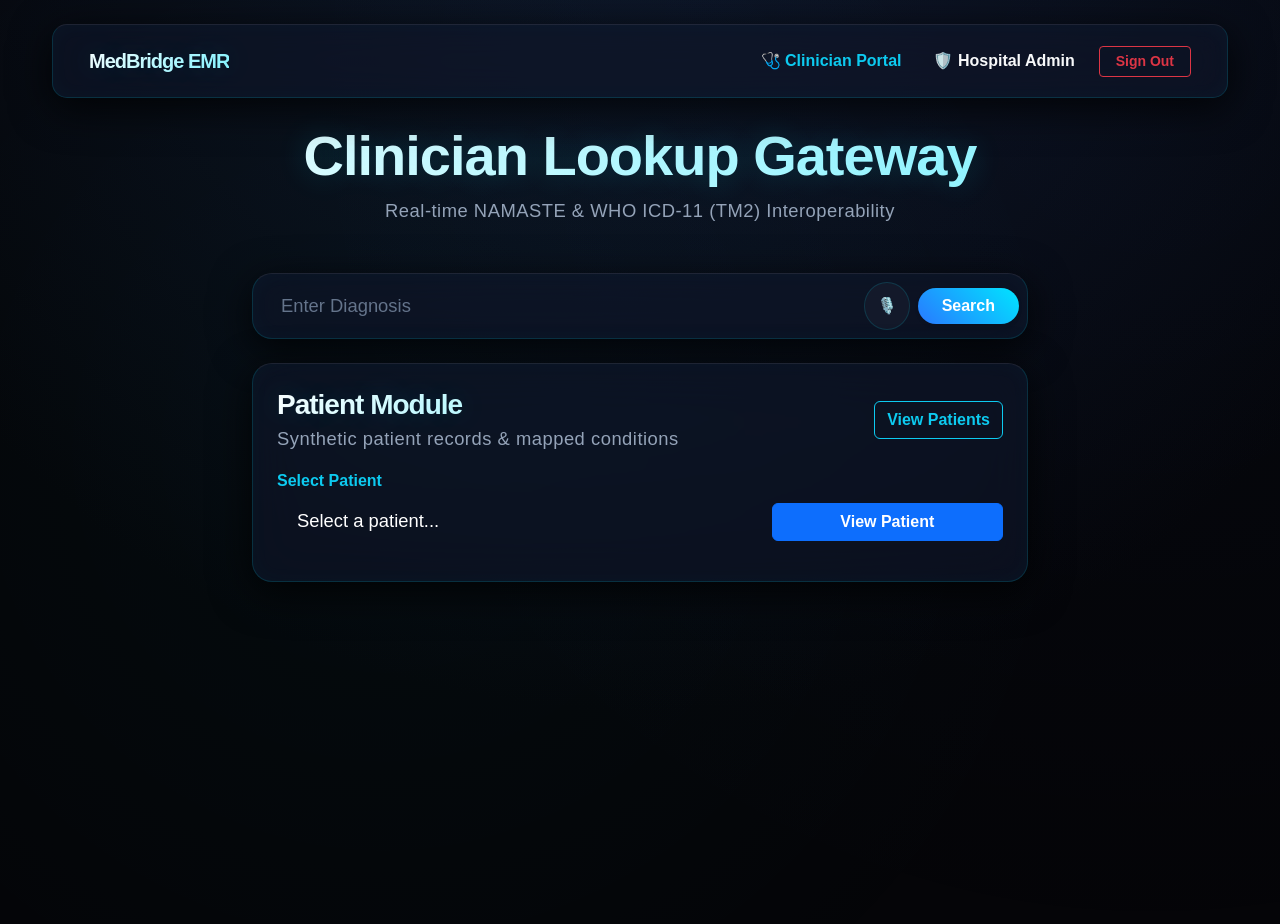
<file: src/index.html>
<!DOCTYPE html>
<html lang="en">
    <head>
        <meta charset="UTF-8">
        <meta name="viewport" content="width=device-width, initial-scale=1.0">
        <title>MedBridge - Clinician Portal</title>

        <link rel="manifest" href="/src/manifest.json">

        <link rel="icon" href="data:image/svg+xml,<svg xmlns='http://www.w3.org/2000/svg' viewBox='0 0 100 100'><circle cx='50' cy='50' r='42' fill='%23050508' stroke='%2300e5ff' stroke-width='6'/><path d='M20 50 L35 50 L45 25 L60 75 L70 50 L80 50' stroke='%232979ff' stroke-width='8' fill='none' stroke-linecap='round' stroke-linejoin='round'/></svg>">

        <link href="https://cdn.jsdelivr.net/npm/bootstrap@5.3.2/dist/css/bootstrap.min.css" rel="stylesheet">
        <link rel="stylesheet" href="/src/style.css">
    </head>

    <body class="dark-theme">

    <div class="container mt-4 mb-5" style="max-width: 1200px;">

        <!-- Navigation -->
        <nav class="navbar navbar-expand-lg navbar-dark glass-panel mb-4 px-4 py-3"
             style="border-radius: 15px !important;">

            <div class="container-fluid">

                <a class="navbar-brand fw-bold gradient-text" href="index.html">
                    MedBridge EMR
                </a>

                <div class="navbar-nav ms-auto gap-3 align-items-center">

                    <a class="nav-link text-info fw-semibold" href="index.html">
                        🩺 Clinician Portal
                    </a>

                    <a class="nav-link text-light fw-semibold" href="admin.html">
                        🛡️ Hospital Admin
                    </a>

                    <button
                        id="signOutBtn"
                        class="btn btn-sm btn-outline-danger px-3 py-1 fw-bold"
                        onclick="handleSignOut(event)">
                        Sign Out
                    </button>

                </div>
            </div>
        </nav>


        <!-- Main Heading -->
        <div class="text-center mb-5">

            <h1 class="display-4 fw-bold gradient-text mb-2">
                Clinician Lookup Gateway
            </h1>

            <p class="subtitle-text">
                Real-time NAMASTE & WHO ICD-11 (TM2) Interoperability
            </p>

        </div>


        <div class="row justify-content-center">

            <div class="col-lg-8">

                <!-- Disease Search -->
                <div class="search-wrapper glass-panel p-2 mb-4 shadow-lg">

                    <div class="d-flex gap-2 align-items-center">

                        <input
                            type="text"
                            id="diseaseInput"
                            class="form-control form-control-lg custom-input"
                            placeholder="Enter Diagnosis">

                        <button
                            class="btn icon-btn"
                            id="micButton"
                            title="Voice Search"
                            type="button">
                            🎙️
                        </button>

                        <button
                            class="btn btn-primary search-btn shadow-sm px-4 fw-bold"
                            id="searchButton"
                            type="button">
                            Search
                        </button>

                    </div>
                </div>


                <!-- AI Scribe / Mapping Results -->
                <div id="result"></div>


                <!-- API Integration Demo Area -->
                <div id="emrIntegration"></div>


                <!-- ========================================= -->
                <!-- PATIENT MODULE -->
                <!-- ========================================= -->

                <div
                    id="patientModule"
                    class="glass-panel p-4 mt-4 mb-4">

                    <div class="d-flex justify-content-between align-items-center mb-3">

                        <div>

                            <h3 class="fw-bold gradient-text mb-1">
                                Patient Module
                            </h3>

                            <p class="subtitle-text mb-0">
                                Synthetic patient records & mapped conditions
                            </p>

                        </div>

                        <button
                            type="button"
                            class="btn btn-outline-info fw-bold"
                            onclick="loadPatientList()">
                            View Patients
                        </button>

                    </div>


                    <!-- Patient Selector -->
                    <div class="row g-3 mb-3">

                        <div class="col-md-8">

                            <label
                                for="patientSelect"
                                class="form-label text-info fw-semibold">
                                Select Patient
                            </label>

                            <select
                                id="patientSelect"
                                class="form-select custom-input">

                                <option value="">
                                    Select a patient...
                                </option>

                            </select>

                        </div>


                        <div class="col-md-4 d-flex align-items-end">

                            <button
                                type="button"
                                class="btn btn-primary w-100 fw-bold"
                                onclick="viewSelectedPatient()">

                                View Patient

                            </button>

                        </div>

                    </div>


                    <!-- Patient Details -->
                    <div id="patientDetails"></div>

                </div>


            </div>
        </div>


        <!-- ========================================= -->
        <!-- COMMAND PALETTE -->
        <!-- ========================================= -->

        <div id="commandPalette" class="command-palette-overlay d-none">

            <div class="command-palette-box glass-panel p-3 shadow-lg">

                <div class="input-group mb-3">

                    <span class="input-group-text bg-transparent border-0 text-info">
                        🔍
                    </span>

                    <input
                        type="text"
                        id="commandInput"
                        class="form-control form-control-lg custom-input shadow-none"
                        placeholder="Type a command or search diagnosis (e.g., Go to Admin, Search Jvara)..."
                        autofocus>

                    <button
                        type="button"
                        class="btn btn-sm btn-outline-secondary text-muted"
                        id="closePalette">
                        ESC
                    </button>

                </div>


                <div
                    class="command-list list-group list-group-flush bg-transparent"
                    id="commandResults">

                    <div class="list-group-item bg-transparent text-muted small border-secondary">
                        Quick Navigation & Actions
                    </div>

                    <a
                        href="index.html"
                        class="list-group-item list-group-item-action bg-transparent text-light border-secondary">
                        🩺 Switch to Clinician Portal
                    </a>

                    <a
                        href="admin.html"
                        class="list-group-item list-group-item-action bg-transparent text-light border-secondary">
                        🛡️ Switch to Hospital Admin & Compliance Portal
                    </a>

                </div>

            </div>
        </div>


        <!-- ========================================= -->
        <!-- NEARBY SPECIALISTS MODAL -->
        <!-- ========================================= -->

        <div
            class="modal fade"
            id="clinicsModal"
            tabindex="-1"
            aria-hidden="true">

            <div class="modal-dialog modal-dialog-centered">

                <div
                    class="modal-content glass-panel border border-info"
                    style="background: rgba(10, 15, 25, 0.95) !important;">

                    <div class="modal-header border-bottom border-secondary border-opacity-25">

                        <h5
                            class="modal-title fw-bold"
                            style="color: rgba(0, 229, 255, 0.9);">

                            📍 Nearby Traditional Specialists

                        </h5>

                        <button
                            type="button"
                            class="btn-close btn-close-white"
                            data-bs-dismiss="modal"
                            aria-label="Close">
                        </button>

                    </div>


                    <div
                        class="modal-body"
                        id="clinicsModalBody">

                        <!-- API results will be injected here -->

                    </div>

                </div>

            </div>
        </div>


    </div>


    <!-- Bootstrap -->
    <script src="https://cdn.jsdelivr.net/npm/bootstrap@5.3.2/dist/js/bootstrap.bundle.min.js"></script>

    <!-- MedBridge JavaScript -->
    <script src="/src/script.js"></script>


    <script>

        // Hide Admin navbar link if user is a Clinician
        window.addEventListener('DOMContentLoaded', () => {

            const role = localStorage.getItem('userRole');

            if (role === 'clinician') {

                const adminNavLinks =
                    document.querySelectorAll('a[href="admin.html"]');

                adminNavLinks.forEach(
                    link => link.style.display = 'none'
                );

            }

        });

    </script>

</body>
</html>
</file>
<file: src/style.css>
:root {
    --bg-base: #050508;
    --bg-glow: #0f172a; 
    
    --accent-cyan: #00e5ff;
    --accent-blue: #2979ff;
    
    --glass-bg: rgba(15, 23, 42, 0.6);
    --glass-border: rgba(0, 229, 255, 0.15);
    --glass-highlight: rgba(255, 255, 255, 0.08); /* NEW: For 3D edge */
    
    --text-main: #ffffff;
    --text-muted: #94a3b8;
    
    --smooth-ease: cubic-bezier(0.16, 1, 0.3, 1); /* NEW: Standardized Apple-like easing */
}

/* --- NEW EXTRA FEATURE: Custom Sleek Scrollbar --- */
::-webkit-scrollbar {
    width: 8px;
    height: 8px;
}
::-webkit-scrollbar-track {
    background: transparent; 
}
::-webkit-scrollbar-thumb {
    background: rgba(0, 229, 255, 0.2); 
    border-radius: 10px;
}
::-webkit-scrollbar-thumb:hover {
    background: rgba(0, 229, 255, 0.5); 
}

body.dark-theme {
    background-color: var(--bg-base);
    background-image: radial-gradient(circle at 50% -20%, var(--bg-glow) 0%, var(--bg-base) 70%);
    color: var(--text-main);
    font-family: -apple-system, BlinkMacSystemFont, "Segoe UI", Roboto, Arial, sans-serif;
    min-height: 100vh;
    position: relative;
    overflow-x: hidden;
}

/* --- NEW EXTRA FEATURE: Ambient Slow-Drift Background --- */
body.dark-theme::before {
    content: '';
    position: fixed;
    top: -50%; left: -50%; width: 200%; height: 200%;
    background: radial-gradient(circle at 40% 50%, rgba(0, 229, 255, 0.03) 0%, transparent 40%),
                radial-gradient(circle at 70% 30%, rgba(41, 121, 255, 0.03) 0%, transparent 40%);
    z-index: -1;
    animation: ambientDrift 20s ease-in-out infinite alternate;
    pointer-events: none;
}

@keyframes ambientDrift {
    0% { transform: translate(0, 0); }
    100% { transform: translate(3%, 3%); }
}

.main-container {
    max-width: 750px;
}

.gradient-text {
    background: linear-gradient(135deg, #ffffff 0%, var(--accent-cyan) 100%);
    background-size: 200% 200%; /* NEW: Required for glow animation */
    background-clip: text;
    -webkit-background-clip: text;
    -webkit-text-fill-color: transparent;
    letter-spacing: -1px;
    text-shadow: 0 0 30px rgba(0, 229, 255, 0.2);
    animation: textShimmer 6s ease-in-out infinite alternate; /* NEW: Subtle text shimmer */
}

@keyframes textShimmer {
    0% { background-position: 0% 50%; }
    100% { background-position: 100% 50%; }
}

.subtitle-text {
    color: var(--text-muted);
    font-size: 1.15rem;
    letter-spacing: 0.5px;
}

.glass-panel, .card {
    background: var(--glass-bg) !important;
    backdrop-filter: blur(24px);
    -webkit-backdrop-filter: blur(24px);
    border: 1px solid var(--glass-border) !important;
    border-top: 1px solid var(--glass-highlight) !important; /* NEW: Subtle 3D top edge lighting */
    border-radius: 20px !important;
    box-shadow: 0 10px 40px rgba(0, 0, 0, 0.8), inset 0 0 20px rgba(0, 229, 255, 0.03) !important;
    transition: transform 0.4s var(--smooth-ease), box-shadow 0.4s var(--smooth-ease), border-color 0.4s ease;
}

.search-wrapper {
    border-radius: 50px;
    padding: 8px 12px;
}

.search-wrapper:focus-within {
    border-color: var(--accent-cyan) !important;
    box-shadow: 0 0 25px rgba(0, 229, 255, 0.25), inset 0 0 15px rgba(0, 229, 255, 0.05) !important;
    transform: translateY(-2px);
}

.custom-input {
    background: transparent !important;
    border: none !important;
    color: white !important;
    box-shadow: none !important;
    padding-left: 20px;
    font-size: 1.15rem;
}

.custom-input::placeholder {
    color: #64748b !important;
}

.search-btn {
    border-radius: 30px;
    background: linear-gradient(45deg, var(--accent-blue), var(--accent-cyan));
    border: none;
    color: #fff;
    font-weight: 700;
    box-shadow: 0 4px 15px rgba(0, 229, 255, 0.3);
    transition: all 0.3s var(--smooth-ease);
}

.search-btn:hover {
    transform: translateY(-2px);
    box-shadow: 0 8px 25px rgba(0, 229, 255, 0.5);
    background: linear-gradient(45deg, #1d4ed8, #00b8d4);
}

/* NEW: Tactile click effect for the search button */
.search-btn:active {
    transform: translateY(1px);
    box-shadow: 0 2px 10px rgba(0, 229, 255, 0.4);
}

.icon-btn {
    background: rgba(255, 255, 255, 0.03);
    border: 1px solid var(--glass-border);
    border-radius: 50%;
    width: 48px;
    height: 48px;
    display: flex;
    align-items: center;
    justify-content: center;
    transition: all 0.3s var(--smooth-ease);
}

.icon-btn:hover {
    background: rgba(0, 229, 255, 0.1);
    border-color: var(--accent-cyan);
    box-shadow: 0 0 15px rgba(0, 229, 255, 0.3);
    transform: scale(1.05);
}

/* NEW: Tactile click effect for the mic icon */
.icon-btn:active {
    transform: scale(0.95);
}

.card {
    animation: slideUpFade 0.6s var(--smooth-ease) forwards;
}

@keyframes slideUpFade {
    0% { opacity: 0; transform: translateY(30px); }
    100% { opacity: 1; transform: translateY(0); }
}

.text-dark { color: #f1f5f9 !important; }
.text-muted { color: #94a3b8 !important; }

pre.bg-dark {
    background-color: #020617 !important;
    border: 1px solid var(--glass-border);
    border-left: 3px solid var(--accent-cyan); /* NEW: Developer terminal accent line */
    color: #00e5ff !important; 
    border-radius: 12px;
}

.badge.bg-success, 
span[style*="green" i],
span[style*="#28a745" i] {
    background: rgba(16, 185, 129, 0.15) !important;
    border: 1px solid rgba(16, 185, 129, 0.5) !important;
    color: #34d399 !important;
    box-shadow: 0 0 12px rgba(16, 185, 129, 0.2) !important;
    border-radius: 30px !important;
    padding: 6px 14px !important;
}

.badge.bg-warning,
span[style*="yellow" i],
span[style*="#ffc107" i] {
    background: rgba(245, 158, 11, 0.15) !important;
    border: 1px solid rgba(245, 158, 11, 0.5) !important;
    color: #fbbf24 !important;
    box-shadow: 0 0 12px rgba(245, 158, 11, 0.2) !important;
    border-radius: 30px !important;
    padding: 6px 14px !important;
}

.alert-danger,
div[style*="darkred" i],
div[style*="#8b0000" i] {
    background: rgba(239, 68, 68, 0.12) !important;
    border: 1px solid rgba(239, 68, 68, 0.4) !important;
    color: #f87171 !important;
    box-shadow: 0 0 15px rgba(239, 68, 68, 0.15) !important;
    border-radius: 12px !important;
    backdrop-filter: blur(12px) !important;
    font-weight: 500 !important;
    padding: 12px 20px !important;
}

.emr-title {
    color: #ffffff !important;
    font-weight: 700;
}

.emr-description {
    color: #94a3b8 !important;
}

.emr-status {
    color: #00e5ff !important;
}

.emr-response {
    color: #f1f5f9 !important;
    background: rgba(2, 6, 23, 0.7);
    border: 1px solid var(--glass-border);
    border-radius: 12px;
    padding: 15px;
}

.emr-response strong {
    color: #ffffff !important;
}

.success-text {
    color: #34d399 !important;
    font-weight: 600;
}

/* Custom File Upload Styling */
.file-upload-box {
    border: 2px dashed rgba(0, 229, 255, 0.4); 
    background: rgba(0, 0, 0, 0.3);
    cursor: pointer;
    transition: all 0.3s var(--smooth-ease);
}

.file-upload-box:hover, .file-upload-box.dragover {
    border-color: #00e5ff; 
    background: rgba(0, 229, 255, 0.05); 
    transform: translateY(-2px);
}

/* NEW: Tactile click for the drag-and-drop box */
.file-upload-box:active {
    transform: translateY(1px);
    border-color: rgba(0, 229, 255, 0.8);
}

.upload-success-text {
    color: #00e5ff;
    background: rgba(0, 229, 255, 0.1);
    padding: 5px 10px;
    border-radius: 5px;
    display: inline-block;
}

/* Command Palette Styles */
.command-palette-overlay {
    position: fixed;
    top: 0;
    left: 0;
    width: 100vw;
    height: 100vh;
    background: rgba(5, 5, 8, 0.8);
    backdrop-filter: blur(8px);
    -webkit-backdrop-filter: blur(8px);
    z-index: 9999;
    display: flex;
    justify-content: center;
    align-items: flex-start;
    padding-top: 15vh;
}

.command-palette-box {
    width: 100%;
    max-width: 600px;
    border: 1px solid var(--accent-cyan) !important;
    animation: slideDownFade 0.4s var(--smooth-ease) forwards; /* Smoother drop-in */
}

@keyframes slideDownFade {
    0% { opacity: 0; transform: translateY(-20px) scale(0.98); }
    100% { opacity: 1; transform: translateY(0) scale(1); }
}

.command-list .list-group-item:hover {
    background: rgba(0, 229, 255, 0.1) !important;
    color: var(--accent-cyan) !important;
    cursor: pointer;
    padding-left: 20px; /* NEW: Slightly deeper indent on hover */
    transition: all 0.2s var(--smooth-ease);
}

/* --- Custom Toast Notifications --- */
.toast-container-custom {
    position: fixed;
    bottom: 25px;
    right: 25px;
    z-index: 1055;
    display: flex;
    flex-direction: column;
    gap: 12px;
}

.custom-toast {
    background: rgba(15, 23, 42, 0.9);
    backdrop-filter: blur(12px);
    -webkit-backdrop-filter: blur(12px);
    border: 1px solid var(--accent-cyan);
    color: #fff;
    padding: 14px 22px;
    border-radius: 12px;
    box-shadow: 0 10px 30px rgba(0, 0, 0, 0.6);
    display: flex;
    align-items: center;
    gap: 12px;
    min-width: 280px;
    font-size: 0.92rem;
    animation: slideInRight 0.4s var(--smooth-ease) forwards, 
               fadeOut 0.4s var(--smooth-ease) 4.7s forwards; /* Increased fade-out delay slightly for readability */
}

@keyframes slideInRight {
    from { transform: translateX(120%); opacity: 0; }
    to { transform: translateX(0); opacity: 1; }
}

@keyframes fadeOut {
    from { opacity: 1; transform: translateY(0) scale(1); }
    to { opacity: 0; transform: translateY(10px) scale(0.95); }
}

/* --- AyushSync Login Page Styles --- */
.login-wrapper {
    width: 900px;
    max-width: 95vw;
    border-radius: 24px !important;
    overflow: hidden;
    background: rgba(10, 15, 30, 0.7) !important;
}

.login-left {
    background: rgba(5, 8, 15, 0.9);
    border-right: 1px solid var(--glass-border);
    flex: 1;
}

.login-right {
    flex: 1;
    background: transparent;
}

.logo-icon {
    background: var(--accent-cyan);
    color: #000;
    width: 32px;
    height: 32px;
    display: flex;
    align-items: center;
    justify-content: center;
    border-radius: 8px;
    font-weight: bold;
    font-size: 1.2rem;
}

.feature-list li {
    opacity: 0.8;
}

.mock-auth-badge {
    background: rgba(245, 158, 11, 0.15);
    border: 1px solid rgba(245, 158, 11, 0.4);
    color: #fbbf24;
    font-size: 0.65rem;
    letter-spacing: 1px;
}

/* Clinician / Admin Toggle Switch */
.role-toggle {
    background: rgba(0, 0, 0, 0.3);
    border-radius: 12px;
    padding: 4px;
    border: 1px solid rgba(255, 255, 255, 0.05);
}

.role-btn {
    background: transparent;
    border: 1px solid transparent;
    color: var(--text-muted);
    padding: 8px 16px;
    border-radius: 8px;
    font-size: 0.9rem;
    font-weight: 500;
    transition: all 0.3s var(--smooth-ease);
}

.role-btn:hover {
    color: #fff;
}

.role-btn.active {
    background: rgba(0, 229, 255, 0.1);
    border: 1px solid rgba(0, 229, 255, 0.3);
    color: var(--accent-cyan);
    box-shadow: 0 4px 15px rgba(0, 229, 255, 0.1);
}

/* Harmonize card typography with your dark cyan theme */
.card .text-success {
    color: #38bdf8 !important; /* Soft neon cyan/sky blue for Active Ingredients */
    font-weight: 600;
}

.card .text-secondary, 
.card .text-muted {
    color: #94a3b8 !important; /* Sleek slate grey for descriptions */
}

.card .text-warning {
    color: #fde047 !important; /* Clean warm amber for Risk Radar alerts */
}

/* Style the Risk Radar container box to fit the dark glass look */
.card .bg-opacity-25 {
    background: rgba(239, 68, 68, 0.08) !important;
    border: 1px solid rgba(239, 68, 68, 0.2);
    border-radius: 10px;
}
</file>
